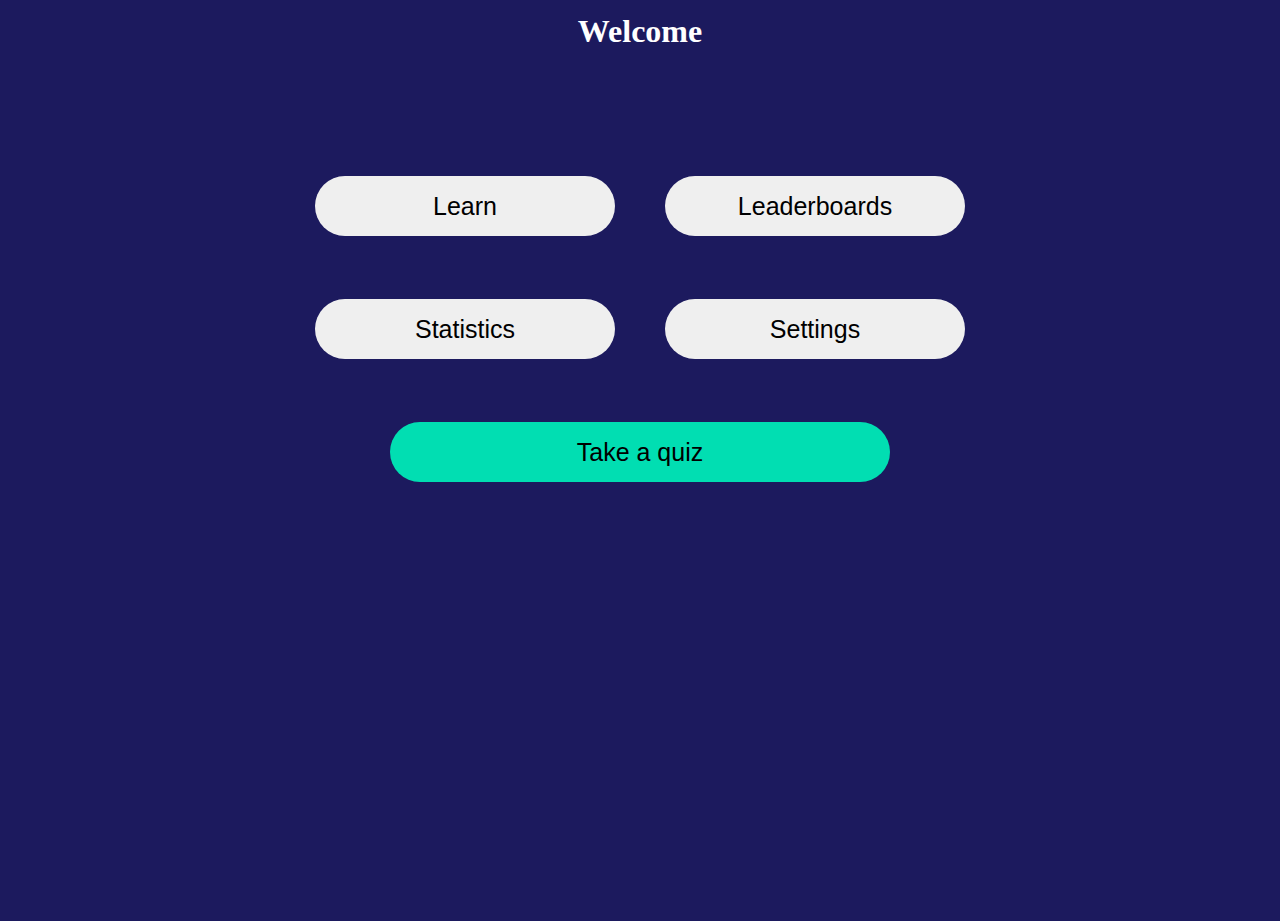
<file: homePage/index.html>
<!DOCTYPE html>
<html lang="en">
<head>
    <meta charset="UTF-8">
    <meta http-equiv="X-UA-Compatible" content="IE=edge">
    <meta name="viewport" content="width=device-width, initial-scale=1.0">
    <title>HomePage</title>
    <link rel="stylesheet" href="./style.css">
</head>
<body>
        <h1 id="welcome-header">Welcome</h1>
        <div class="option-buttons-div">
            <div class="first-buttons-div">
                <button class="option-button" id="learn-option">Learn</button>
                <button class="option-button" id="leaderboards-option">Leaderboards</button>
            </div>
            <div class="second-buttons-div">
                <button class="option-button" id="statistics-option">Statistics</button>
                <button class="option-button" id="settings-option">Settings</button>
            </div>
        </div>
        <div class="take-quiz-button-div">
            <button id="take-quiz-option">Take a quiz</button>
        </div>
</body>
</html>
</file>
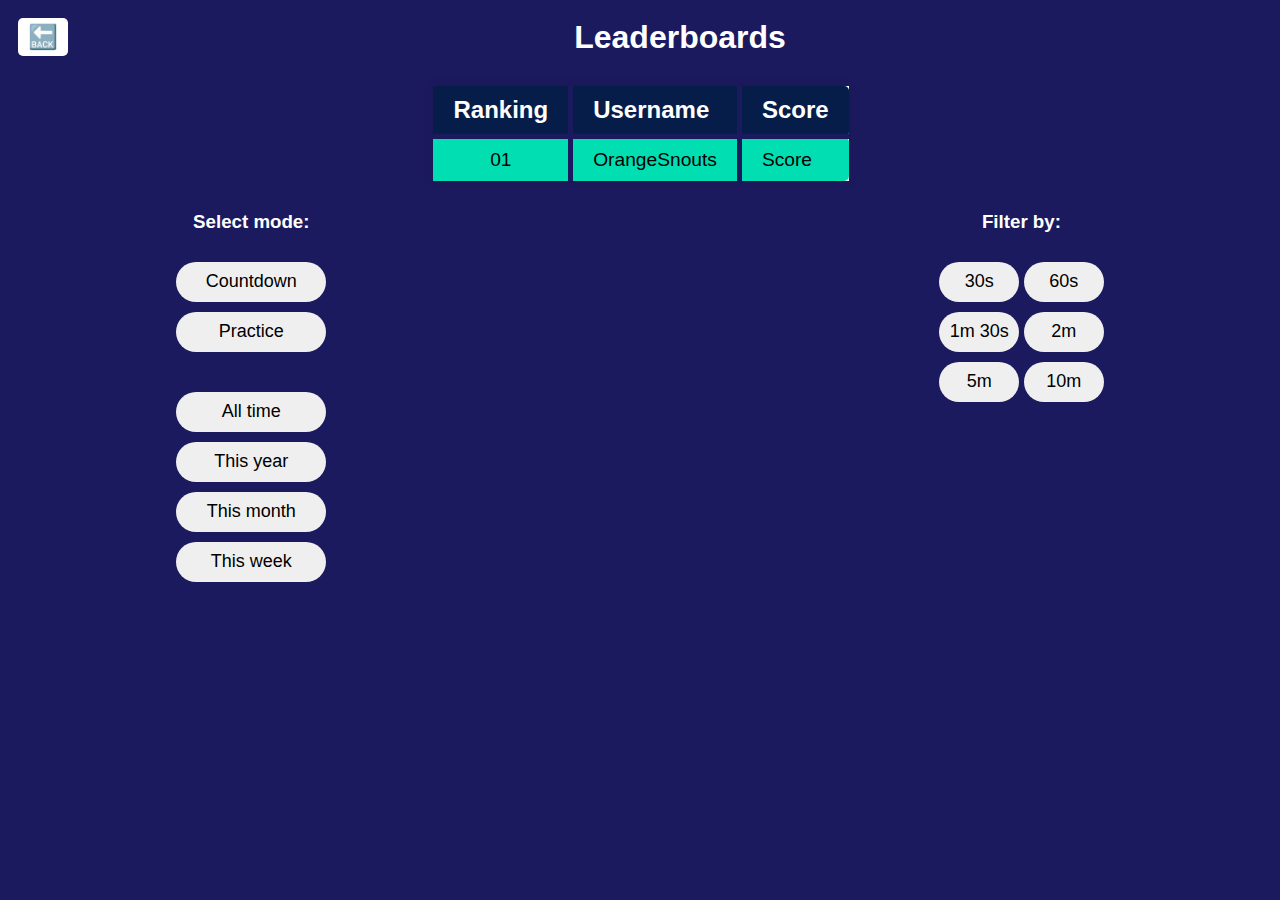
<file: leaderboardspage/index.html>
<!DOCTYPE html>
<html lang="en">
<head>
    <meta charset="UTF-8">
    <meta name="viewport" content="width=device-width, initial-scale=1.0">
    <title>Document</title>
    <link rel="stylesheet" href="style.css">
</head>
<body>

    <header>
        <a href="#" class="back-button">🔙</a>
        <h1 id="leaderboards-title">Leaderboards</h1>
    </header>
    
    <main>
        <div class="hideDiv"></div>
        <div class="select-mode-container">
            <div class="mode-options">
                <h3 id="select-mode-header">Select mode:</h3>
                <button class="mode-option-button">Countdown</button>
                <button class="mode-option-button">Practice</button>
            </div>
            <div class="time-options">
                <button class="mode-option-button">All time</button>
                <button class="mode-option-button">This year</button>
                <button class="mode-option-button">This month</button>
                <button class="mode-option-button">This week</button>
            </div>
            

        </div>

        <div class="leaderboards-container">
                <table id="leaderboard-table">
                  <thead>
                    <tr>
                      <th id="ranking-th">Ranking</th>
                      <th id="username-th">Username</th>
                      <th id="score-th">Score</th>
                    </tr>
                  </thead>
                  <tbody>
                    <tr th:each="acronym : ${acronyms}" th:attr="data-acronym-id=${acronym.id}">
                      <td class="leaderboard-cell" th:text="${acronym.acronym}">01</td>
                      <td class="leaderboard-cell" th:text="${acronym.meaning}">OrangeSnouts</td>
                      <td>Score</td>
                  </tr>
                  </tbody>
                </table>
        </div>


        <div class="filter-container">
            <div class="filter-options">
                <h3 id="filter-header">Filter by:</h3>
                <div class="first-row">
                    <button class="filter-option">30s</button>
                    <button class="filter-option">60s</button>
                </div>
                <div class="second-row">
                    <button class="filter-option">1m 30s</button>
                    <button class="filter-option">2m</button>
                </div>
                <div class="third-row">
                    <button class="filter-option">5m</button>
                    <button class="filter-option">10m</button>
                </div>
                
                
            </div>
            

        </div>
        <div class="hideDiv"></div>

    </main>
    
</body>
</html>
</file>
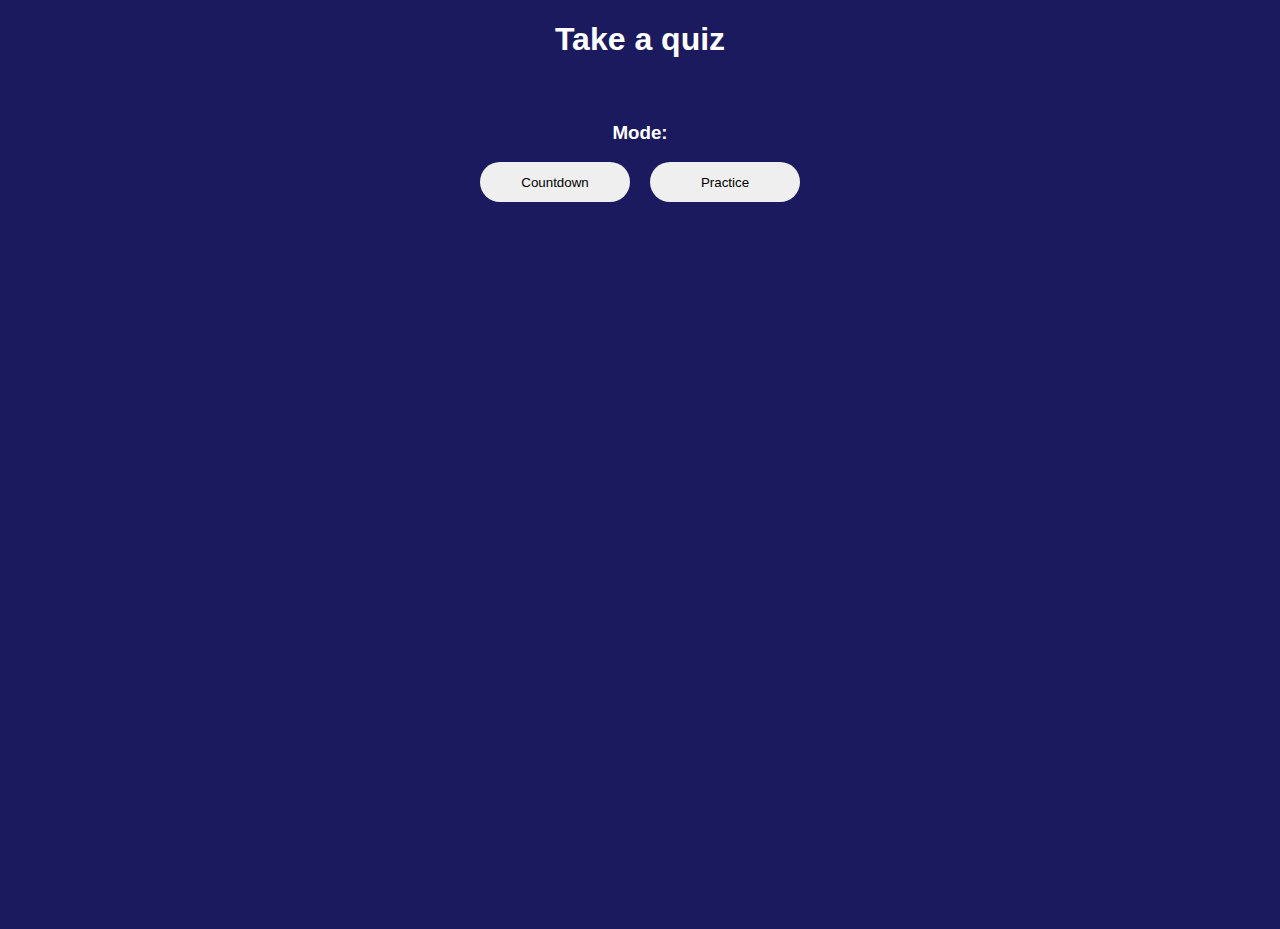
<file: quizMenu/index.html>
<!DOCTYPE html>
<html lang="en">
<head>
    <meta charset="UTF-8">
    <meta http-equiv="X-UA-Compatible" content="IE=edge">
    <meta name="viewport" content="width=device-width, initial-scale=1.0">
    <title>Quiz Menu</title>
    <link rel="stylesheet" href="./style.css" >
    <script src="./script.js"></script>
</head>
<body>
    <main>
        <h1 id="take-quiz-title">Take a quiz</h1>
        <h3 id="select-mode-title">Mode:</h3>
        <header class="mode-option-container">
            <button class="mode-option-button" id="countdown-mode-button">Countdown</button>
            <button class="mode-option-button" id="practice-mode-button">Practice</button>
        </header>
        <section id="countdown-mode-container"> 
            <h3 id="select-time-title">Time:</h3>
            <div class="time-option-container">
                <div class="first-time-options">
                    <button class="cd-option-button">30s</button>
                    <button class="cd-option-button">60s</button>
                    <button class="cd-option-button">1m 30s</button>
                </div>
                <div class="second-time-options">
                    <button class="cd-option-button">2m</button>
                    <button class="cd-option-button">5m</button>
                    <button class="cd-option-button">10m</button>
                </div>
    
                <h3 id="select-category-title">Filters:</h3>
                <div class="categories-option-container">
                    <div class="first-categories-options">
                        <button class="cd-categories-button">Business</button>
                        <button class="cd-categories-button">Technology</button>
                    </div>
    
                    <div class="second-categories-options">
                        <button class="cd-length-button">3 Letter</button>
                        <button class="cd-length-button">4 Letter</button>
                        <button class="cd-length-button" id="c-all-button">All</button>
                    </div>
                </div>
            </div>
            <div id="cd-error-popup">
                <p id="cd-error-message">Please ensure all options are selected</p>
            </div>
        </section>

        <section id="practice-mode-container">
            <h3 id="select-time-title">Number of questions:</h3>
            <div class="time-option-container">
                <div class="first-time-options">
                    <button class="p-option-button">5</button>
                    <button class="p-option-button">10</button>
                    <button class="p-option-button">15</button>
                </div>
                <div class="second-time-options">
                    <button class="p-option-button">20</button>
                    <button class="p-option-button">50</button>
                    <button class="p-option-button">100</button>
                </div>
    
                <h3 id="select-category-title">Filters:</h3>
                <div class="categories-option-container">
                    <div class="first-categories-options">
                        <button class="p-categories-button">Business</button>
                        <button class="p-categories-button">Technology</button>
                    </div>
    
                    <div class="second-categories-options">
                        <button class="p-length-button">3 Letter</button>
                        <button class="p-length-button">4 Letter</button>
                        <button class="p-length-button" id="p-all-button">All</button>
                    </div>
                </div>
                <div id="p-error-popup">
                    <p id="p-error-message">Please ensure all options are selected</p>
                </div>
        </section>
        
        <footer class="start-button-container">
            <button id="start-button">Start</button>
        </footer>

    </main>
</body>
</html>
</file>
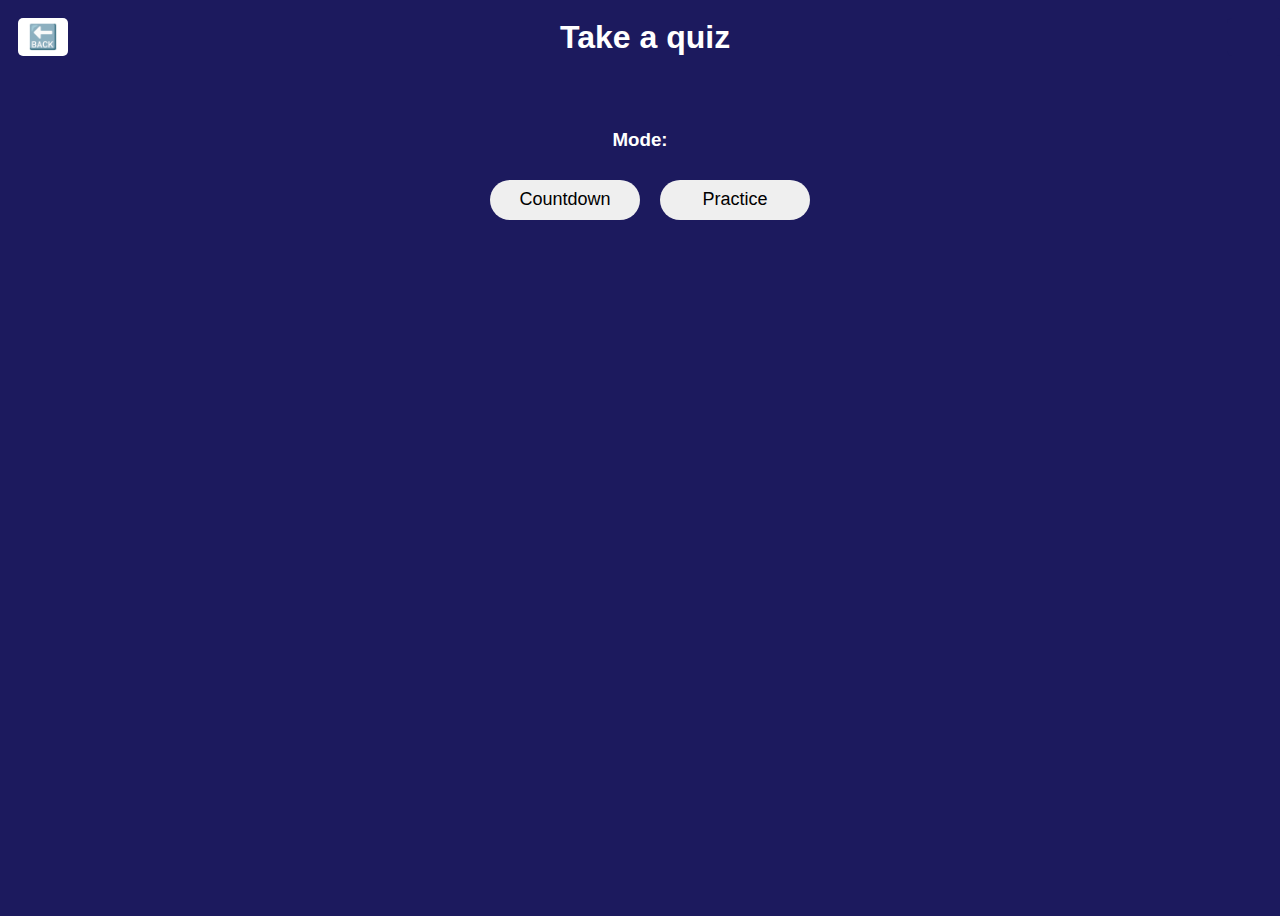
<file: quizValidation/index.html>
<!DOCTYPE html>
<html lang="en">
<head>
    <meta charset="UTF-8">
    <meta http-equiv="X-UA-Compatible" content="IE=edge">
    <meta name="viewport" content="width=device-width, initial-scale=1.0">
    <title>Quiz Menu</title>
    <link rel="stylesheet" href="./style.css" >
</head>
<body>
    <main>
        <header>
            <a class="back-button" id="back-page-button">🔙</a>
            <h1 id="take-quiz-title">Take a quiz</h1>
            <a class="back-button-hide">HH</a>
        </header>
        <h3 id="select-mode-title">Mode:</h3>
        <header class="mode-option-container">
            <button class="mode-option-button" id="countdown-mode-button">Countdown</button>
            <button class="mode-option-button" id="practice-mode-button">Practice</button>
        </header>
        <section id="countdown-mode-container"> 
            <h3 id="select-time-title">Time:</h3>
            <div class="time-option-container">
                <div class="first-time-options">
                    <button class="cd-option-button">30s</button>
                    <button class="cd-option-button">60s</button>
                    <button class="cd-option-button" id="1m30s">1m 30s</button>
                </div>
                <div class="second-time-options">
                    <button class="cd-option-button">2m</button>
                    <button class="cd-option-button">5m</button>
                    <button class="cd-option-button">10m</button>
                </div>
    
                <h3 id="select-category-title">Filters:</h3>
                <div class="categories-option-container">
                    <div class="first-categories-options">
                        <button class="cd-categories-button">Business</button>
                        <button class="cd-categories-button">Technology</button>
                    </div>
    
                    <div class="second-categories-options">
                        <button class="cd-length-button">3 Letter</button>
                        <button class="cd-length-button">4 Letter</button>
                        <button class="cd-length-button" id="c-all-button">All</button>
                    </div>
                </div>
            </div>
        </section>

        <section id="practice-mode-container">
            <h3 id="select-time-title">Number of questions:</h3>
            <div class="time-option-container">
                <div class="first-time-options">
                    <button class="p-option-button">5</button>
                    <button class="p-option-button">10</button>
                    <button class="p-option-button" id="15">15</button>
                </div>
                <div class="second-time-options">
                    <button class="p-option-button">20</button>
                    <button class="p-option-button">50</button>
                    <button class="p-option-button">100</button>
                </div>
    
                <h3 id="select-category-title">Filters:</h3>
                <div class="categories-option-container">
                    <div class="first-categories-options">
                        <button class="p-categories-button">Business</button>
                        <button class="p-categories-button">Technology</button>
                    </div>
    
                    <div class="second-categories-options">
                        <button class="p-length-button">3 Letter</button>
                        <button class="p-length-button">4 Letter</button>
                        <button class="p-length-button" id="p-all-button">All</button>
                    </div>
                </div>
        </section>
        
        <footer class="start-button-container">
            <button id="start-button">Start</button>
        </footer>

    </main>
    <script src="./script.js"></script>
</body>
</html>
</file>
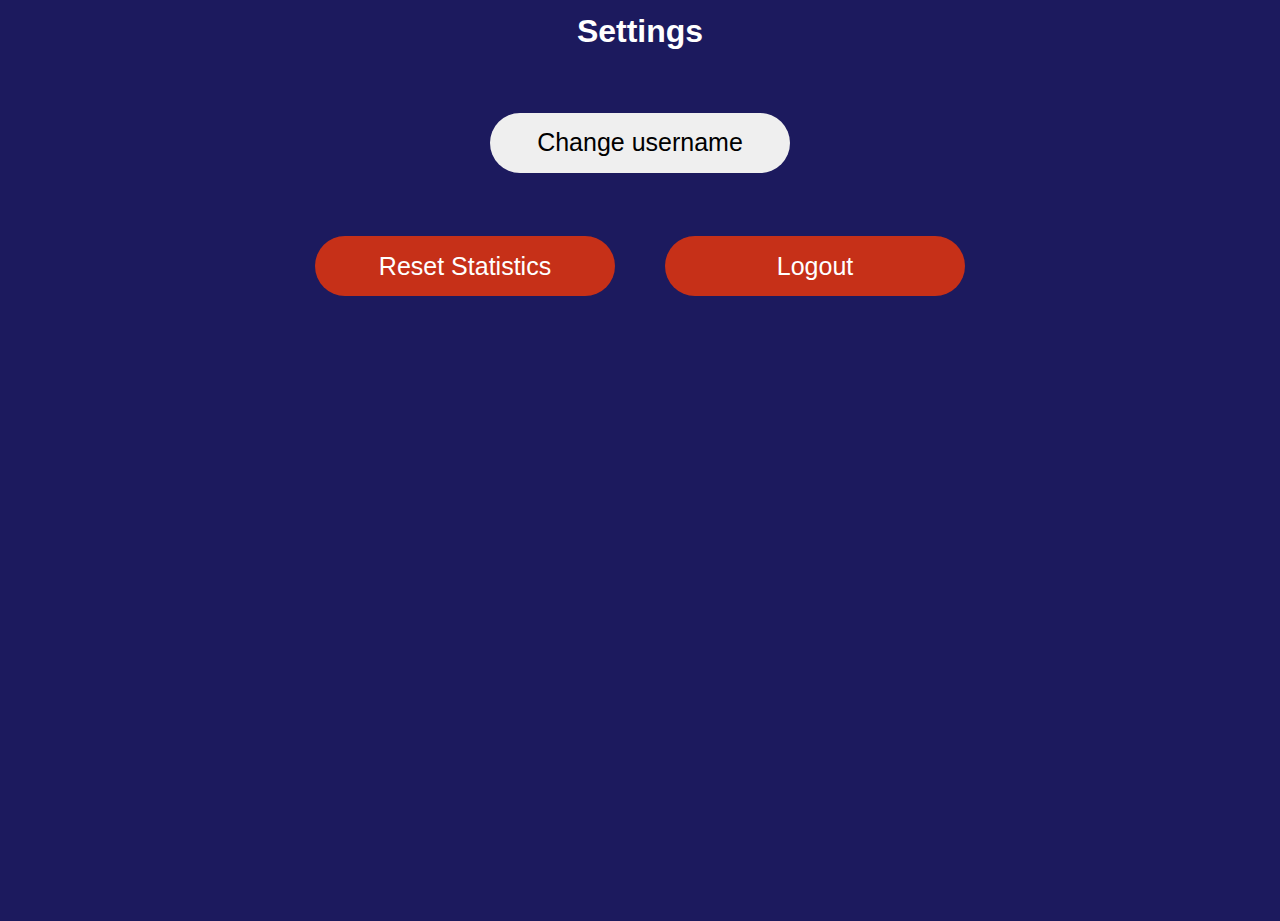
<file: settingsPage/index.html>
<!DOCTYPE html>
<html lang="en">
<head>
    <meta charset="UTF-8">
    <meta name="viewport" content="width=device-width, initial-scale=1.0">
    <title>Document</title>
    <link rel="stylesheet" href="style.css">
</head>
<body>

    <h1 id="settings-header">Settings</h1>
    <div class="settings-buttons-container">
        <div class="first-options">
            <button class="option-button" id="change-username-button">Change username</button>
        </div>
        <div class="second-options">
            <button class="option-button-red" id="reset-stats-button">Reset Statistics</button>
            <button class="option-button-red" id="logout-button">Logout</button>
        </div>
    </div>
    
</body>
</html>
</file>
<file: homePage/style.css>
/* ---------- MAIN ---------- */

body {
    background-color: #1C1A5E;
    height: 100vh;
}

#welcome-header {
    margin-top: 1%;
    color: white;
    text-align: center;
}

.hide {
    background-color: #1C1A5E;
    border: none;
}

/* ---------- OPTIONS ---------- */

.option-button {
    height: 60px;
    width: 300px;
    border-radius: 40px;
    border: none;
    font-size: 25px;
}

.option-button:hover {
  
    border-radius: 40px;
    border: none;
    font-size: 25px;
    background-color: #01DEB2;
    cursor: pointer;
}


.first-buttons-div {
    display: flex;
    justify-content: center;
    gap: 50px;
    margin-top: 10%;
    margin-bottom: 5%;
}


.second-buttons-div {
    display: flex;
    justify-content: center;
    gap: 50px;
}


.take-quiz-button-div {
    text-align: center;
    margin-top: 5%;
}

#take-quiz-option {
    height: 60px;
    width: 500px;
    border-radius: 40px;
    border: none;
    font-size: 25px;
    background-color: #01DEB2;
}

#take-quiz-option:hover {
    border-radius: 40px;
    border: none;
    font-size: 25px;
    background-color: #0eb997;
    cursor: pointer;

}

@media only screen and (max-width: 768px) {
    .first-buttons-div,
    .second-buttons-div {
        flex-direction: column;
        align-items: center;
        gap: 20px;
    }

    .option-button {
        width: 80%;
    }

    #take-quiz-option {
        width: 80%; 
    }
}
</file>
<file: leaderboardspage/style.css>
body {
    font-family: 'Inter', sans-serif;
    background-color: #1C1A5E;
  }
  
  .main-container {
    display: grid;
    grid-template-columns: 1fr 1fr 1fr;
  }

  button:hover {
    background-color: #01DEB2;
    cursor: pointer;
  }

  button {
    font-size: large;
  }

header {
    color: #fff;
    padding: 10px;
    width: 100%;
    display: flex;
    justify-content: flex-start;
    align-items: center;
  }

  h1 {
    margin: 0;
    flex-grow: 1; /* Take up available space to push the h1 to the center */
    text-align: center; /* Center the text within the available space */
  }

  .back-button {
    margin-right: 10px;
    padding: 5px 10px;
    background-color: white;
    font-size: 1.5rem;
    color: #fff;
    text-decoration: none;
    border-radius: 5px;
  }

  main {
    display: flex;
    justify-content: space-around;
}

  .mode-option-button {
    width: 150px;
    height: 40px;
    border-radius: 40px;
    border: none;
}

.select-mode-container {
    margin-top: 10%;
    display: flex;
    flex-direction: column;
    gap: 40px;
}

.filter-container {
    margin-top: 10%;
    display: flex;
    flex-direction: column;
    gap: 40px;
}

.mode-options {
    display: flex;
    flex-direction: column;
    gap: 10px;
}

.filter-options {
    display: flex;
    flex-direction: column;
    gap: 10px;
}

.time-options {
    display: flex;
    gap: 10px;
    flex-direction: column;
}

.hideDiv {
    width: 20px;
}

.filter-option {
    width: 80px;
    height: 40px;
    border-radius: 40px;
    border: none;
  }

  #select-mode-header, #filter-header {
    color: white;
    text-align: center;
  }


/* ---------- LEADERBOARDS ---------- */

#leaderboard-table {
    margin: 20px 2%;
    border-collapse: collapse;
    box-shadow: 0 0 10px rgba(0, 0, 0, 0.1);
    background-color: white;
  }
  
  #leaderboard-table th, #leaderboard-table td {
    padding: 10px 20px;
    text-align: left;
  }

  #leaderboard-table tbody tr.hidden-row {
    display: none;
  }
  
  #leaderboard-table th {
    background-color: #071D49;
    color: white;
    font-weight:bold;
    font-size: 1.5rem;
    border-radius: 0%;
  }
  
  #leaderboard-table tr:nth-child(even) {
    background-color: #EFEFEF;
    font-size: 1.2rem;
    cursor: pointer;
  }
  
  #leaderboard-table tr:nth-child(odd) {
    background-color: #01DEB2;
    font-size: 1.2rem;
    cursor: pointer;
  }
  
  #leaderboard-table th:last-child, #leaderboard-table td:last-child {
    border-top-right-radius: 5px;
    border-bottom-right-radius: 5px;
  }
  
  #leaderboard-table th, #leaderboard-table td {
    padding: 10px 20px;
    text-align: left;
    border-right: 5px solid #1C1A5E;
  }
  
  #leaderboard-table th:last-child, #leaderboard-table td:last-child {
    border-right: none;
  }
  
  #leaderboard-table th, #leaderboard-table td {
    padding: 10px 20px;
    border-right: 5px solid #1C1A5E;
    border-bottom: 5px solid #1C1A5E;
  }
  
  #acleaderboardronym-table th:last-child, #leaderboard-table td:last-child {
    border-right: none;
  }
  
  #leaderboard-table tr:last-child td {
    border-bottom: none;
  }
  
  #leaderboard-table tr td:first-child {
    text-align: center;
  }
  
  #leaderboard-table tr td:last-child {
    text-align: left;
  }
  
  #like-button {
      background-color: #EFEFEF;
  border: none;
  padding: 10px 15px;
  font-size: 2rem;
  cursor: pointer;
  border-radius: 4px;
  }
  
  .table-container {
    margin-left: 10%;
    grid-column: 1;
    height: 650px;
    width: 900px;
    overflow-y: scroll;
    overflow-x: hidden;
  }
  
  .table-container table {
    margin: 0;
  }
  
  .table-container table {
    width: 100%;
  }
</file>
<file: quizMenu/style.css>
/* ---------- MAIN ---------- */

body {
    background-color: #1C1A5E;
    height: 100vh;
    font-family: "Inter", sans-serif;
    align-items: center;
    justify-content: center;
}

button:hover {
    background-color: #01DEB2;
    cursor: pointer;
}

/* ---------- TITLES ---------- */



#take-quiz-title {
    text-align: center;
    color: white;
}

#select-mode-title {
    margin-top: 5%;
    text-align: center;
    color: white;
}

#select-time-title {
    margin-top: 3%;
    text-align: center;
    color: white;
}

#select-category-title {
    margin-top: 3%;
    text-align: center;
    color: white;
}

/* .selected {
    background-color: orange;
} */

.hidden {
    display: none;
}

.clicked {
    background-color: #01DEB2;
}


.start-button-container {
    text-align: center;
}

.category-button.clicked, .length-button.clicked {
    background-color: purple; /* Orange color */
}



/* ---------- MODE OPTIONS ---------- */


.mode-option-container {
    text-align: center;
    display: flex;
    justify-content: center;
    gap: 20px;
}

.mode-option-button {
    width: 150px;
    height: 40px;
    border-radius: 40px;
    border: none;
}

.mode-option-button:hover {
    cursor: pointer;
}

.time-option-container {
    text-align: center;
}

.first-time-options {
    display: flex;
    justify-content: center; 
    gap: 30px;
}

.cd-option-button, .p-option-button {
    width: 80px;
    height: 40px;
    border-radius: 40px;
    border: none;
}

.second-time-options {
    margin-top: 1%;
    display: flex;
    justify-content: center;
    gap: 30px;
}

.second-option-button {
    width: 80px;
    height: 40px;
    border-radius: 40px;
    border: none;
}

.cd-categories-button, .p-categories-button, .cd-length-button, .p-length-button {
    width: 180px;
    height: 40px;
    border-radius: 40px;
    border: none;
    margin-bottom: 1%;

}


.first-categories-options {
    display: flex;
    justify-content: center;
    gap: 20px;
}


.second-categories-options {
    display: flex;
    justify-content: center;
    gap: 20px;
}

#start-button {
    font-size: large;
    margin-top: 3%;
    width: 200px;
    height: 60px;
    border-radius: 40px;
    border: none;
    background-color: #01DEB2;
    color: black;
}

/* ---------- ERROR POPUP ---------- */

#cd-error-popup, #p-error-popup {
    text-align: center;
    color: red;
}

#cd-error-message, #p-error-message {
    font-size: 1.2rem;
}

/* ---------- MEDIA QUERIES ---------- */

@media screen and (max-width: 900px) {
    
    #select-mode-title {
        margin-top: 8%;
        text-align: center;
        color: white;
    }
    
    #select-time-title {
        margin-top: 8%;
        text-align: center;
        color: white;
    }
    
    #select-category-title {
        margin-top: 8%;
        text-align: center;
        color: white;
    }
}

@media screen and (max-width: 500px) {
    
    #select-mode-title {
        margin-top: 20%;
        text-align: center;
        color: white;
    }
    
    #select-time-title {
        margin-top: 20%;
        text-align: center;
        color: white;
    }
    
    #select-category-title {
        margin-top: 20%;
        text-align: center;
        color: white;
    }
}
</file>
<file: quizValidation/style.css>
/* ---------- MAIN ---------- */

body {
    background-color: #1C1A5E;
    height: 100vh;
    font-family: "Inter", sans-serif;
    align-items: center;
    justify-content: center;
}

button {
    font-size: large;
  }

button:hover {
    background-color: #01DEB2;
    cursor: pointer;
}

header {
    color: white;
    padding: 10px;
    width: 100%;
    display: flex;
    justify-content: flex-start;
    align-items: center;
  }

  h1 {
    margin: 0;
    flex-grow: 1;
    text-align: center;
  }

  .back-button {
    margin-right: 10px;
    padding: 5px 10px;
    background-color: white;
    color: white;
    font-size: 1.5rem;
    text-decoration: none;
    border-radius: 5px;
  }
  .back-button:hover {
    cursor: pointer;
    background-color: #01DEB2;
  }

  .back-button-hide {
    padding: 5px 10px;
    margin-left: 15px;
    background-color: #1C1A5E;
    color: #1C1A5E;
    font-size: 1.5rem;
    text-decoration: none;
    border-radius: 5px;
  }

/* ---------- TITLES ---------- */

#take-quiz-title {
    text-align: center;
    color: white;
}

#select-mode-title {
    margin-top: 5%;
    text-align: center;
    color: white;
}

#select-time-title {
    margin-top: 3%;
    text-align: center;
    color: white;
}

#select-category-title {
    margin-top: 3%;
    text-align: center;
    color: white;
}

/* .selected {
    background-color: orange;
} */

.hidden {
    display: none;
}

.clicked {
    background-color: #01DEB2;
}

.start-button-container {
    text-align: center;
}

.category-button.clicked, .length-button.clicked {
    background-color: purple; /* Orange color */
}

/* ---------- MODE OPTIONS ---------- */

.mode-option-container {
    text-align: center;
    display: flex;
    justify-content: center;
    gap: 20px;
}

.mode-option-button {
    width: 150px;
    height: 40px;
    border-radius: 40px;
    border: none;
}

.mode-option-button:hover {
    cursor: pointer;
}

.time-option-container {
    text-align: center;
}

.first-time-options {
    display: flex;
    justify-content: center; 
    gap: 30px;
}

.cd-option-button, .p-option-button {
    width: 80px;
    height: 40px;
    border-radius: 40px;
    border: none;
}

.second-time-options {
    margin-top: 1%;
    display: flex;
    justify-content: center;
    gap: 30px;
}

.second-option-button {
    width: 80px;
    height: 40px;
    border-radius: 40px;
    border: none;
}

.cd-categories-button, .p-categories-button, .cd-length-button, .p-length-button {
    width: 180px;
    height: 40px;
    border-radius: 40px;
    border: none;
    margin-bottom: 1%;

}

.first-categories-options {
    display: flex;
    justify-content: center;
    gap: 20px;
}

.second-categories-options {
    display: flex;
    justify-content: center;
    gap: 20px;
}

#start-button {
    font-size: large;
    margin-top: 3%;
    width: 200px;
    height: 60px;
    border-radius: 40px;
    border: none;
    background-color: #01DEB2;
    color: black;
}

/* ---------- MEDIA QUERIES ---------- */

@media screen and (max-width: 900px) {
    
    #select-mode-title {
        margin-top: 8%;
        text-align: center;
        color: white;
    }
    
    #select-time-title {
        margin-top: 8%;
        text-align: center;
        color: white;
    }
    
    #select-category-title {
        margin-top: 8%;
        text-align: center;
        color: white;
    }
}

@media screen and (max-width: 500px) {
    
    #select-mode-title {
        margin-top: 20%;
        text-align: center;
        color: white;
    }
    
    #select-time-title {
        margin-top: 20%;
        text-align: center;
        color: white;
    }
    
    #select-category-title {
        margin-top: 20%;
        text-align: center;
        color: white;
    }
}
</file>
<file: settingsPage/style.css>
body {
    background-color: #1C1A5E;
    height: 100vh;
    font-family: "Inter", sans-serif;
    align-items: center;
}

#settings-header {
    margin-top: 1%;
    color: white;
    text-align: center;
    margin-bottom: 5%;
}

.first-options {
    text-align: center;
    margin-bottom: 5%;
}

.second-options {
    display: flex;
    justify-content: center;
    gap: 50px;
}

.option-button,
.option-button-red {
    height: 60px;
    width: 300px;
    border-radius: 40px;
    border: none;
    font-size: 25px;
}

.option-button:hover {
    background-color: #01DEB2;
    cursor: pointer;
}

.option-button-red {
    background-color: #C63018;
    color: white;
}

.option-button-red:hover {
    background-color: #942615;
    cursor: pointer;
}

/* Media Query for Smaller Screens */
@media only screen and (max-width: 768px) {
    .second-options {
        flex-direction: column;
        align-items: center;
        gap: 20px;
    }

    .option-button,
    .option-button-red {
        width: 80%; /* Adjust the width as needed for smaller screens */
    }
}
</file>
